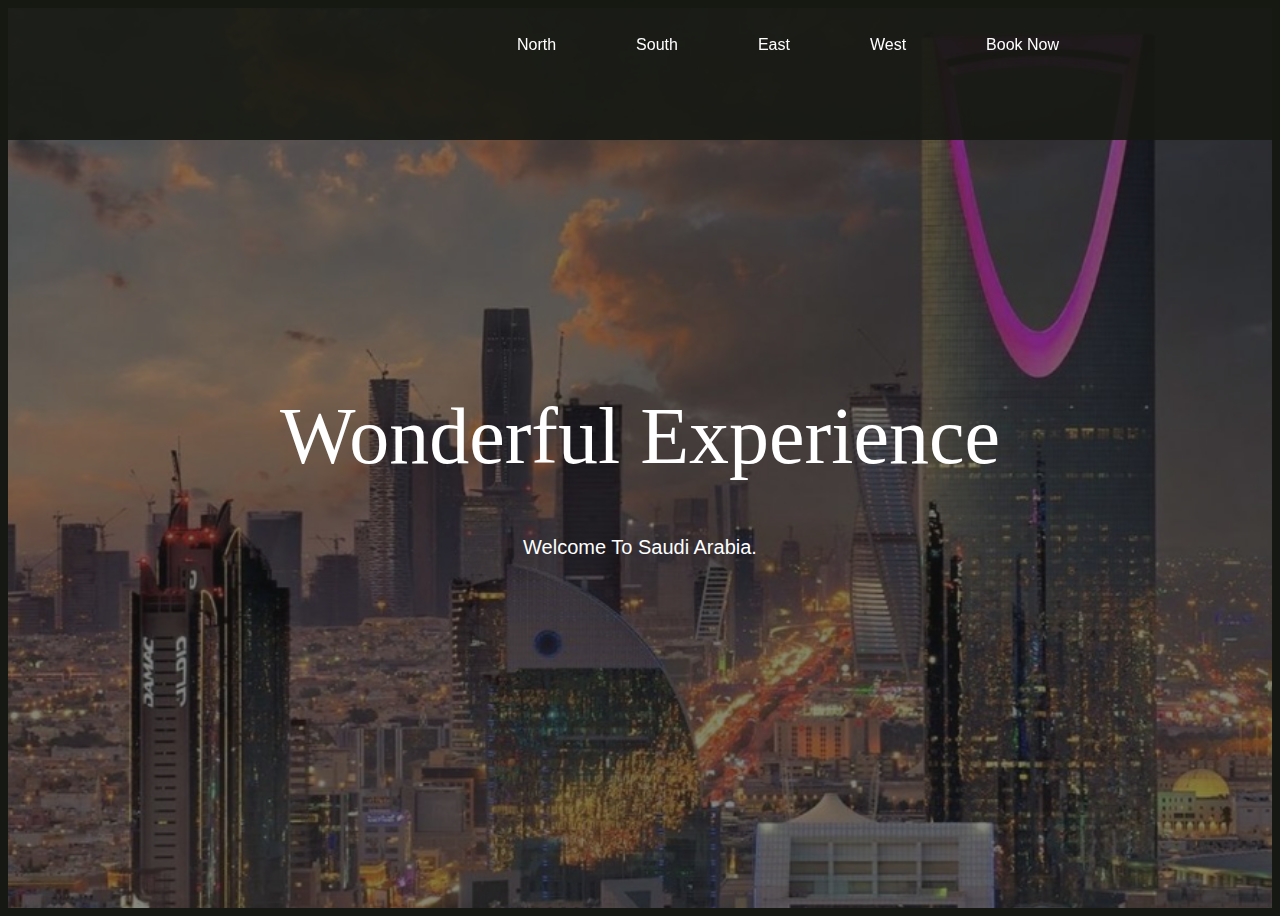
<file: index.html>
<!DOCTYPE html>
<html lang="en">
<head>
    <link rel="stylesheet" href="Project.css">
    <title>Explore Saudi</title>
</head>
<body>

<header>
    <nav class="navbar">
        <ul class="links-container">
            <li class="link-item"><a href="north.html">North</a></li>
            <li class="link-item"><a href="South.html">South</a></li>
            <li class="link-item"><a href="east.html">East</a></li>
            <li class="link-item"><a href="west.html">West</a></li>
            <li class="link-item"><a href="booknow.html">Book Now</a></li>
        </ul>
    </nav>
</header>

<main class="hero-section" id="hero-section">
    <div class="hero-section-content" data-aos="fade-up">
        <h1 class="hero-section-title">Wonderful Experience</h1>
        <p class="hero-section-sub-heading">Welcome To Saudi Arabia.</p>
    </div>
    <div class="background">
        <img src="Img/img1.png" class="background-image" alt="hero-section image">

        <!-- grid -->
        <div class="grid-slider">
            <div class="grid-item hide"></div>
            <div class="grid-item hide"></div>
            <div class="grid-item hide"></div>
            <div class="grid-item hide"></div>
            <div class="grid-item hide"></div>
            <div class="grid-item hide"></div>
        </div>
    </div>
</main>

<script src="app.js"></script>

</body>
</html>
</file>
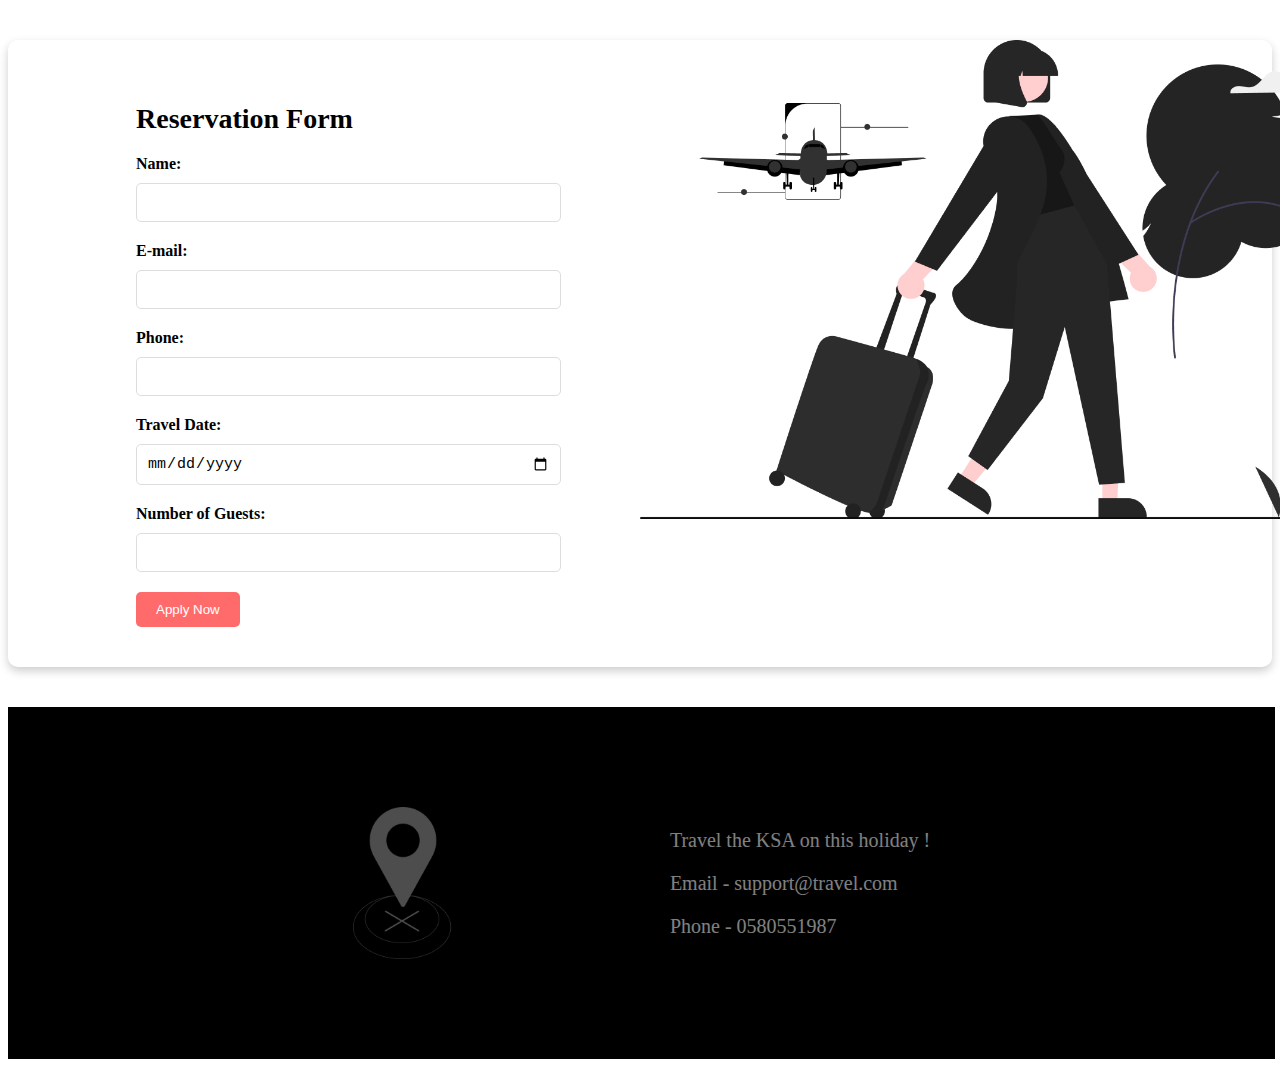
<file: booknow.html>
<!DOCTYPE html>
<html >
<head>
<title>Book Now</title>
<style>
/* Book Now Section */
.book-section {
    position: relative;
    display: flex;
    padding: 0 10vw;
    align-items: center;
    width: 100%;
    height: 100vh;
    gap: 30px;
}
.book-now-img {
    position: absolute;
    width: 50%;
    right: 0;
}
.book-content {
    width: 50%;
    color: #fff;
}
.book-now-title {
    font-size: 50px;
    font-weight: 300;
    width: 300px;
}
.book-now-text {
    width: 300px;
    opacity: 0.5;
    line-height: 25px;
    margin: 30px 0;
}
.book-now {
    position: relative;
    padding: 10px 20px;
    outline: none;
    border: none;
    background: #000;
    text-transform: capitalize;
    color: #fff;
    border-radius: 20px;
    border-top-left-radius: 0;
    border-bottom-left-radius: 0;
    font-size: 18px;
    cursor: pointer;
    overflow: hidden;
}
.book-now::before {
    content: '';
    position: absolute;
    top: -10px;
    left: -30px;
    width: 20px;
    height: 200%;
    background: #fff;
    opacity: 0.2;
    transform: rotate(5deg);
    transition: .5s;
}
.book-now:hover::before {
    left: 100%;
}
.bg-circle-2 {
    z-index: -1;
    position: absolute;
    width: 250px;
    height: 250px;
    border-radius: 50%;
    left: -125px;
    bottom: -100px;
}
/* Booking Form Styles */
.booking-form {
    padding: 40px 10vw;
    background-color: #fff;
    border-radius: 10px;
    box-shadow: 0 4px 10px rgba(0, 0, 0, 0.2);
    margin: 40px 0;
}
.booking-form h2 {
    font-size: 28px;
    margin-bottom: 20px;
}
.booking-form label {
    display: block;
    margin-bottom: 10px;
    font-weight: bold;
}
.booking-form input[type="text"],
.booking-form input[type="email"],
.booking-form input[type="tel"],
.booking-form input[type="date"],
.booking-form input[type="number"] {
    width: 40%;
    padding: 10px;
    margin-bottom: 20px;
    border: 1px solid #ddd;
    border-radius: 5px;
    font-size: 15px;
}
form input[type="submit"] {
background-color: #ff6b6b;
color: #fff;
padding: 10px 20px;
border: none;
border-radius: 5px;
cursor: pointer;
transition: background-color 0.3s;
display: block;
}
form input[type="submit"]:hover {
background-color: #ff4a4a; /* Darker shade on hover */
}
/* Footer */
.footer {
    width: 80%;
    padding: 100px 10vw;
    background: #000;
    display: flex;
    justify-content: space-evenly;
    flex-wrap: wrap;
    align-items: center;
    position: relative;
}
.footer-logo {
    width: 100px;
    opacity: 0.3;
}
.footer-text {
    color: #fff;
    opacity: 0.5;
    font-size: 20px;
}
.footer-text p {
    margin: 20px 0;
}
</style>
</head>
<body>
        <div class="bg-circle-2"></div>
        <img src="Img/book.png" data-aos="fade-up" class="book-now-img" alt="Book Now Image">
    </div>

    <div class="booking-form">
        <h2>Reservation Form</h2>
        <form name="Name" method="post" id="Name">
    <label for="myName">Name:</label>
    <input type="text" name="myName" id="myName" required>

    <label for="myEmail">E-mail:</label>
    <input type="email" name="myEmail" id="myEmail" required>

    <label for="myPhone">Phone:</label>
    <input type="tel" name="myPhone" id="myPhone" required>

    <label for="myDate">Travel Date:</label>
    <input type="date" name="myDate" id="myDate" required>

    <label for="myGuests">Number of Guests:</label>
    <input type="number" name="myGuests" id="myGuests" min="1" max="10" required>

    <input id="mySubmit" type="submit" value="Apply Now">
</form>
    </div>

    <footer class="footer">
        <img src="Img/logo.png" class="footer-logo" alt="Logo">
        <div class="footer-text">
            <p>Travel the KSA on this holiday !</p>
            <p>Email - support@travel.com</p>
            <p>Phone - 0580551987 </p>
        </div>
    </footer>
</body>
</html>
</file>
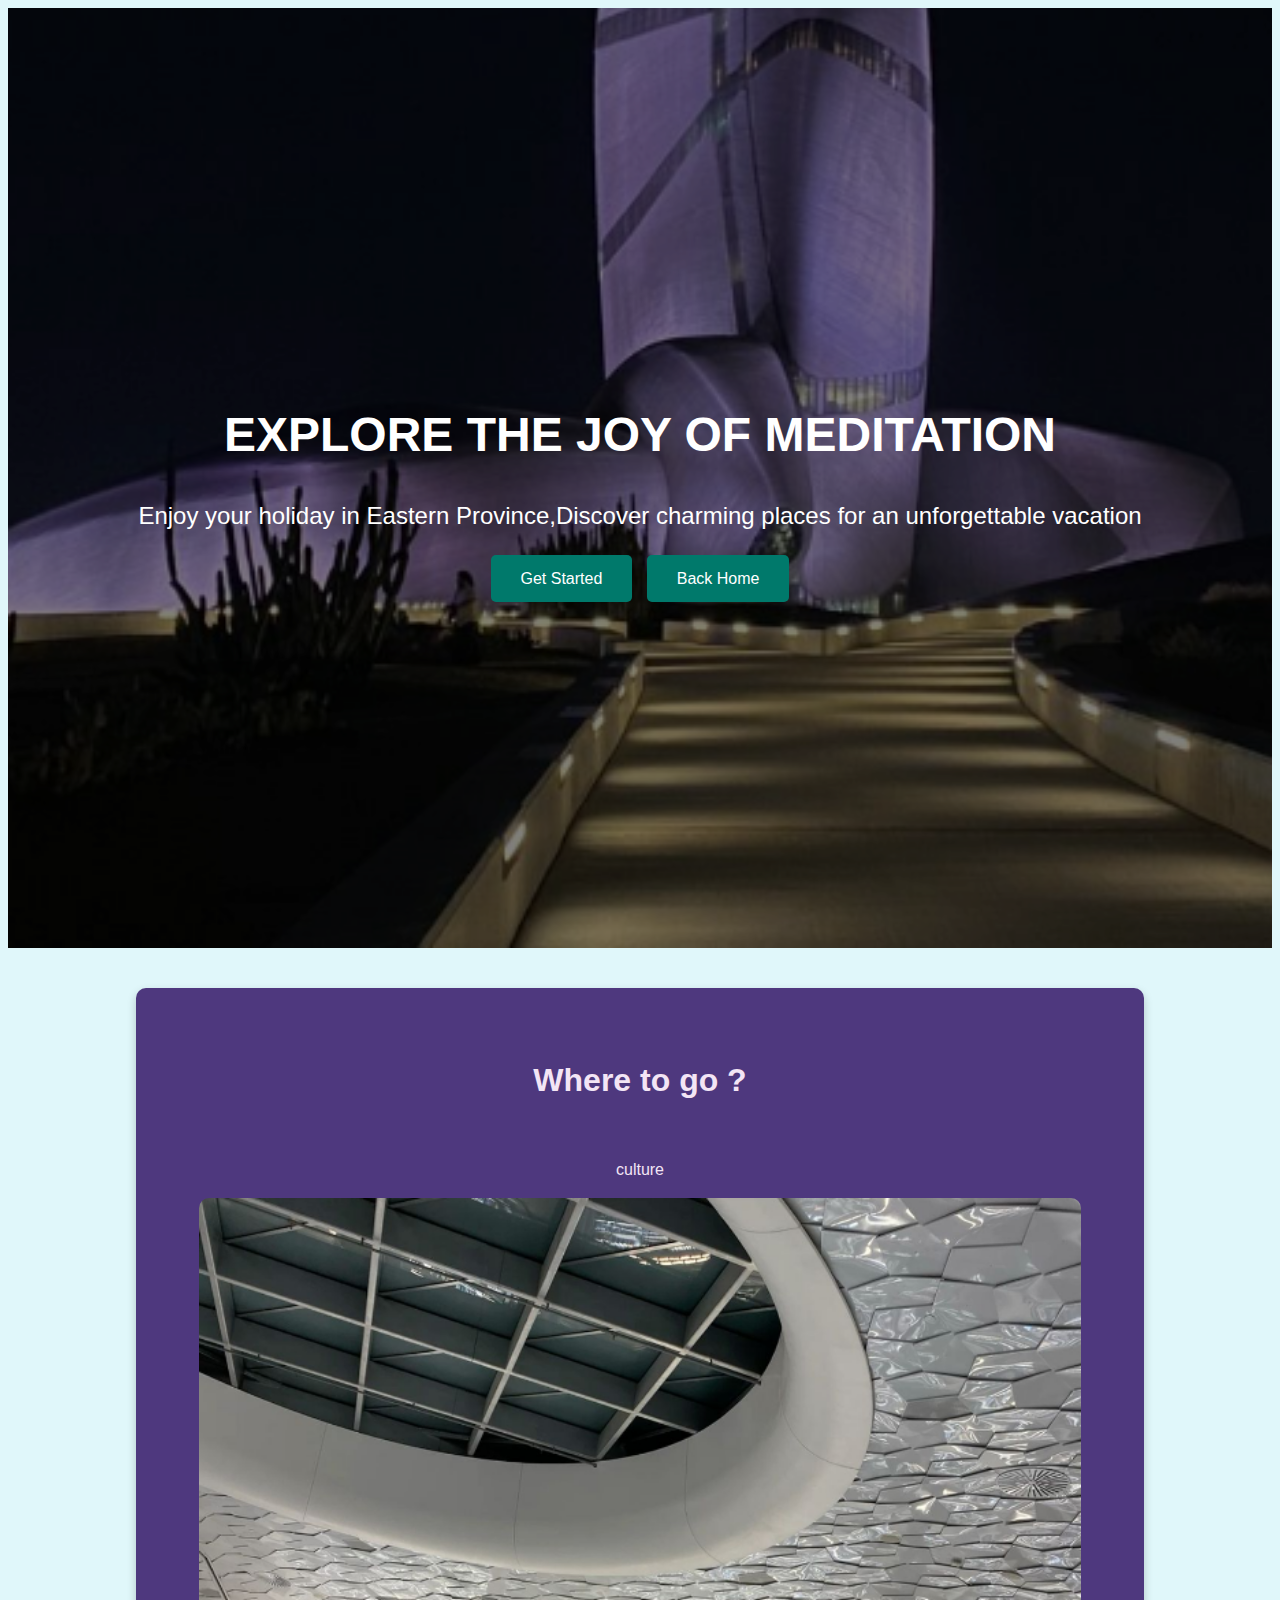
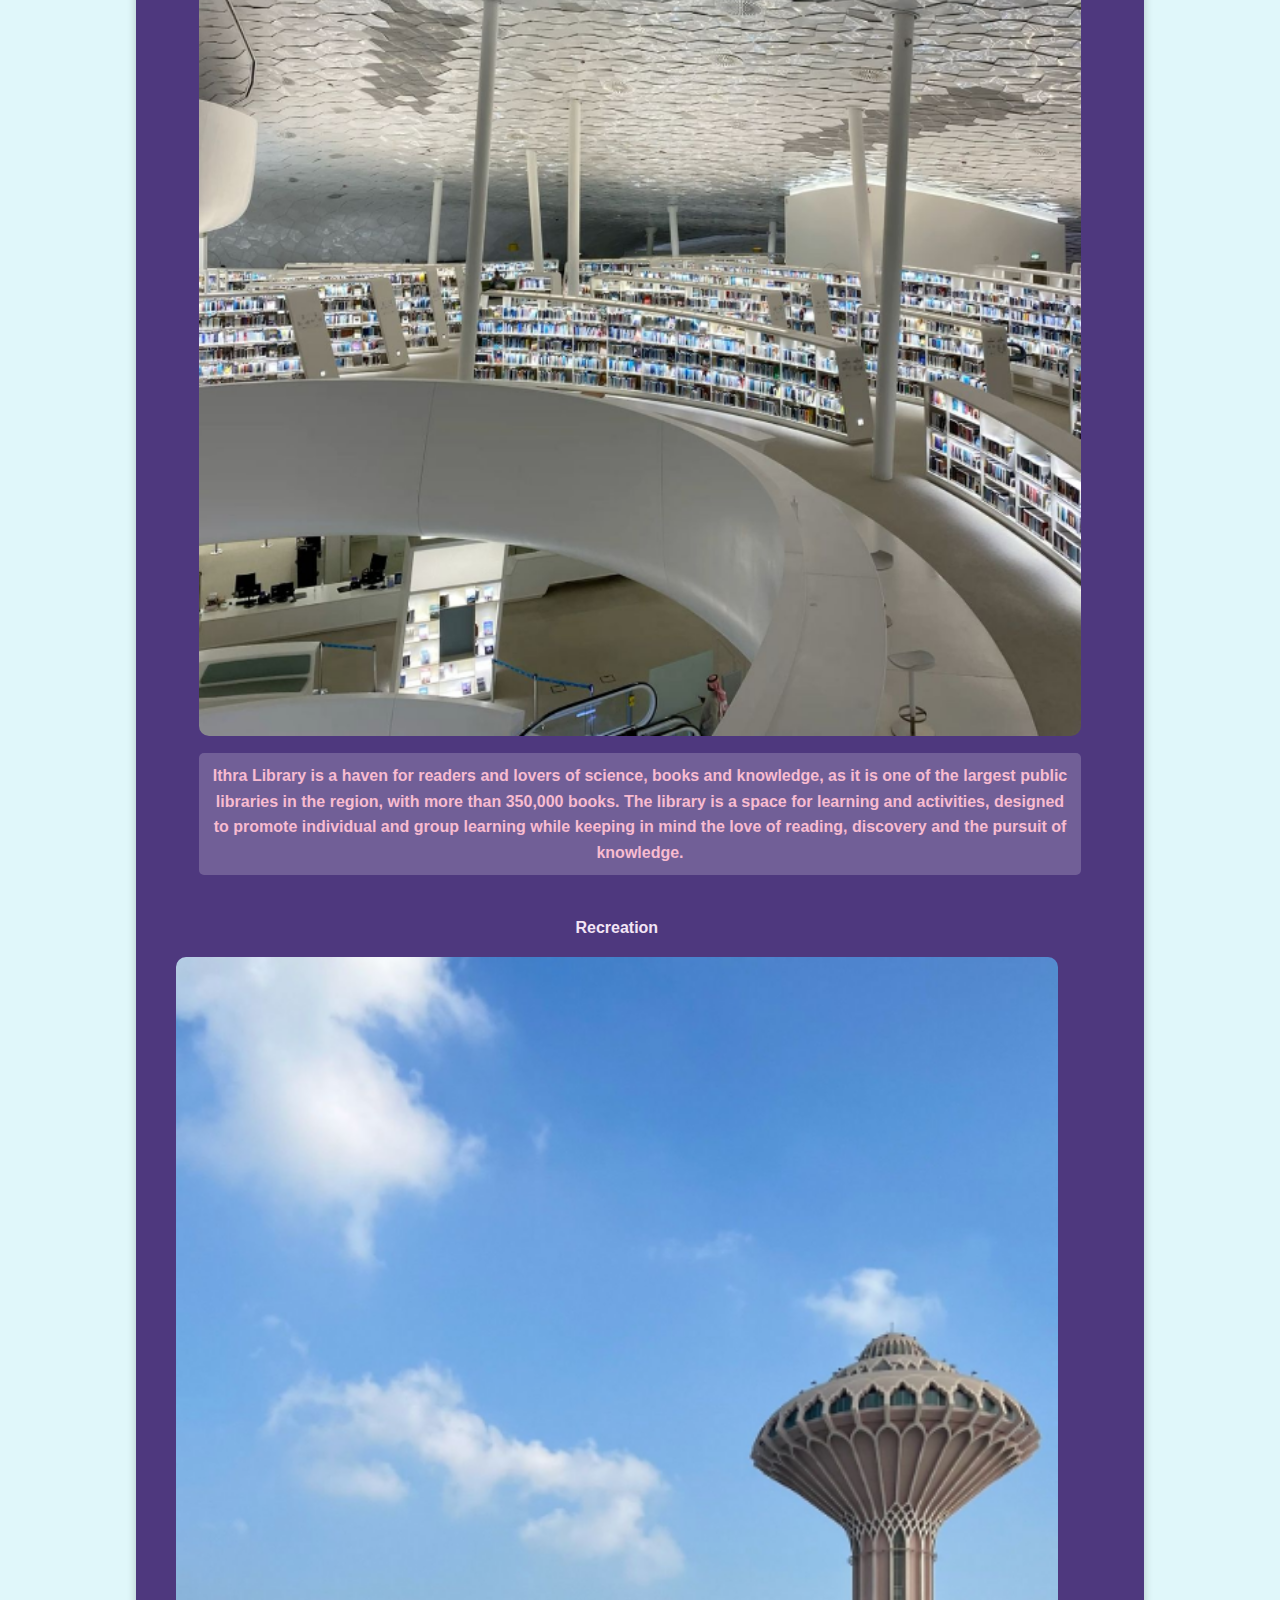
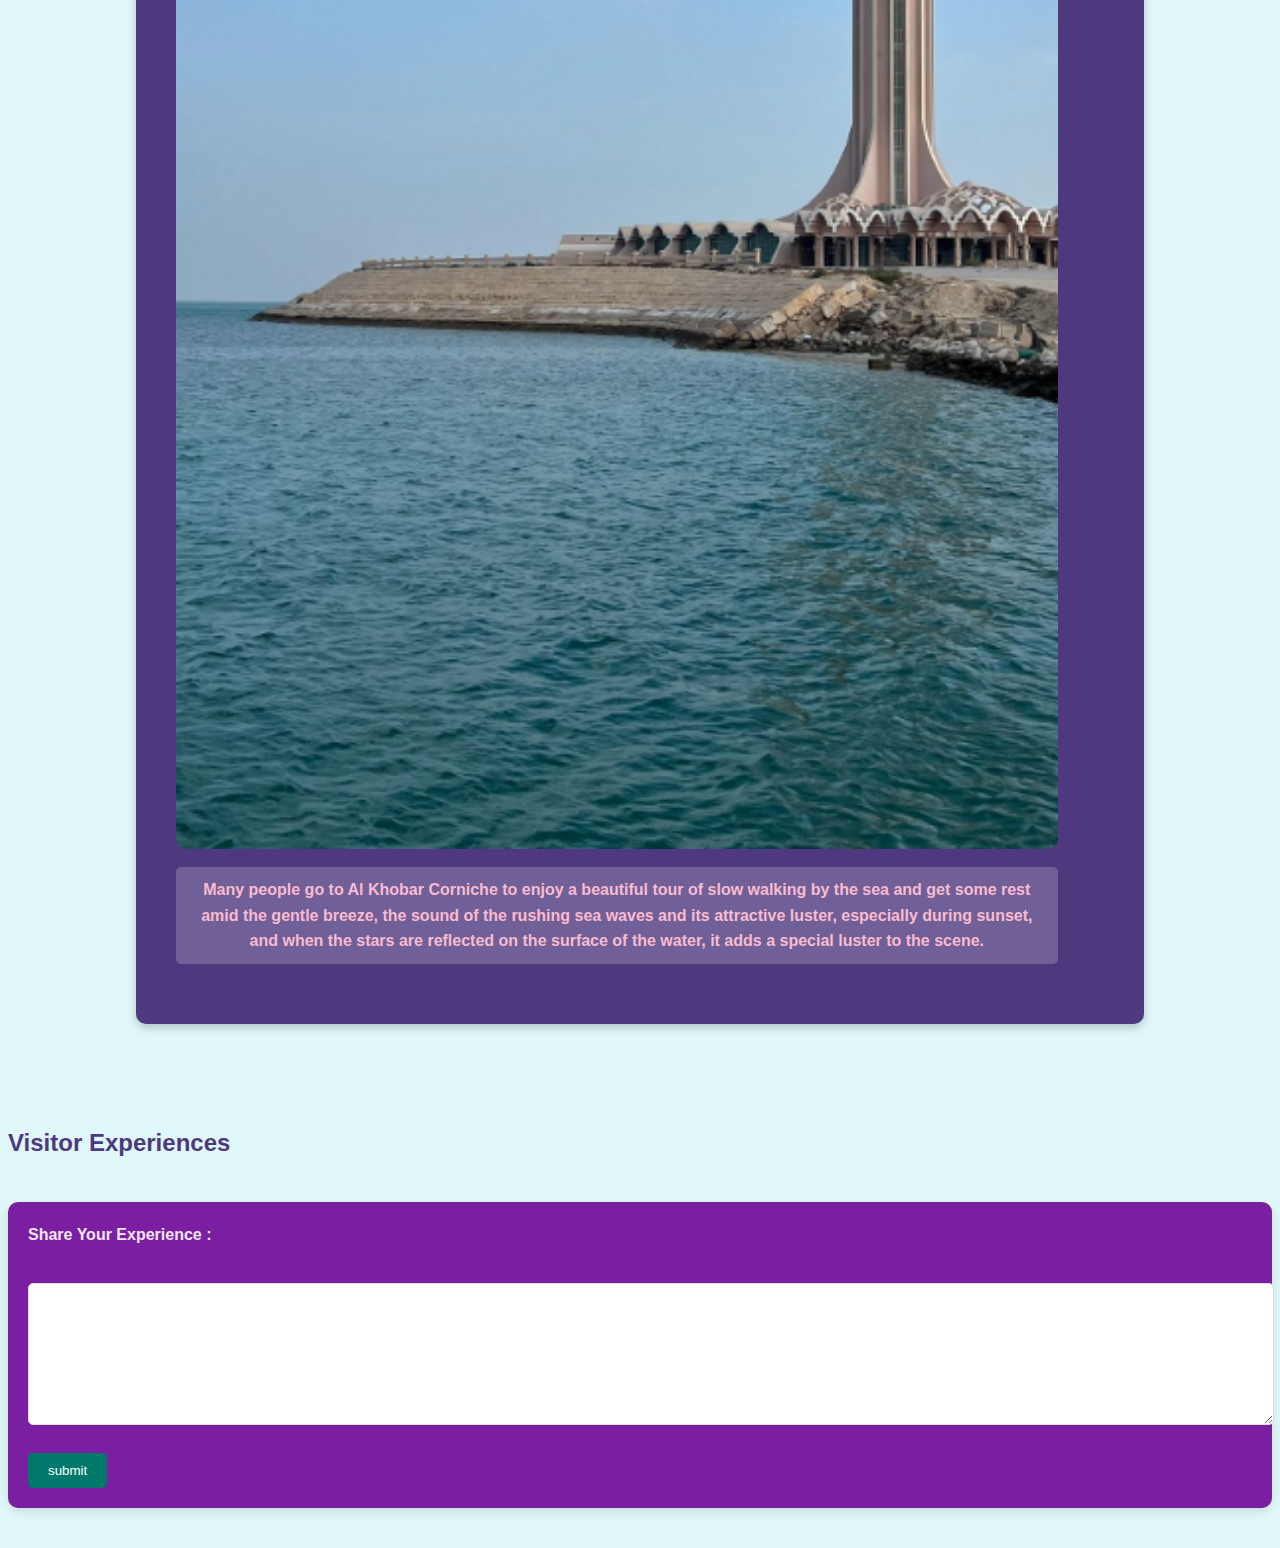
<file: east.html>
<!DOCTYPE html>
<html>
<head>
    <title>East</title>
<style>
/* Main Styles */
body {
    font-family: 'Poppins', sans-serif;
    background-color: #e0f7fa; /* Light cyan background for body */
    color: #4E387E; /* Warm purple text color */
    line-height: 1.6;
}

/* Hero Section */
.hero-section {
    position: relative;
    height: 100vh;
    display: flex;
    justify-content: center;
    align-items: center;
    color: #fff;
    text-align: center;
    padding: 20px;
}

.background {
    position: absolute;
    top: 0;
    left: 0;
    width: 100%;
    height: 100%;
    overflow: hidden;
}

.background-image {
    width: 100%;
    height: 100%;
    object-fit: cover;
    filter: brightness(0.5); /* Darken the background */
}

.hero-content {
    position: relative;
    z-index: 2;
}

.hero-title {
    font-size: 48px;
    margin-bottom: 20px;
    text-transform: uppercase;
}

.hero-subtitle {
    font-size: 24px;
    margin-bottom: 30px;
}

.hero-button {
    background-color: #00796b; /* Teal */
    color: #fff;
    padding: 15px 30px;
    margin: 5px;
    border: none;
    border-radius: 5px;
    text-decoration: none;
    font-size: 16px;
    transition: background-color 0.3s;
}

.hero-button:hover {
    background-color: #004d40; /* Darker teal on hover */
}

/* Main Content Styles */
main {
    padding: 40px 10vw;
}

/* Content Section */
.content-section {
    background-color: #4E387E; /* Specified warm purple background */
    color: #f3e5f5; /* Light lavender text color for contrast */
    border-radius: 10px;
    box-shadow: 0 4px 10px rgba(0, 0, 0, 0.2);
    padding: 40px; /* Increased padding for better spacing */
    margin-bottom: 40px;
}

/* Content Section Heading */
.content-section h2 {
    font-size: 32px;
    margin-bottom: 15px;
    color: #f3e5f5; /* Light lavender for headings */
    text-align: center;
}

/* Image Row */
.image-row {
    display: flex;
    flex-direction: column; /* Stack images vertically */
    align-items: center;
}

/* Figures */
figure {
    margin: 20px 0;
    text-align: center;
    width: 95%; /* Increased width for better presentation */
}

figure img {
    width: 100%;
    height: auto;
    border-radius: 10px;
    transition: transform 0.3s;
}

figure img:hover {
    transform: scale(1.05);
}

/* Captions */
figcaption {
    font-size: 16px; /* Increased font size for better readability */
    color: #f8bbd0; /* Soft pink for captions */
    margin-top: 10px;
    padding: 10px; /* Added padding for spacing */
    background-color: rgba(255, 255, 255, 0.2); /* Semi-transparent white background */
    border-radius: 5px;
}

/* Definition List */
dl {
    margin: 20px 0;
    background-color: #6f2c91; /* Slightly lighter purple for lists */
    padding: 15px;
    border-radius: 8px;
}

dt {
    font-weight: bold;
    color: #f3e5f5; /* Light lavender */
}

dd {
    margin-bottom: 10px;
    color: #f3e5f5; /* Light lavender */
}

/* Form Styles */
form {
    margin: 40px 0;
    background-color: #7b1fa2; /* Warmer dark purple */
    border-radius: 10px;
    padding: 20px;
    box-shadow: 0 4px 10px rgba(0, 0, 0, 0.1);
}

form label {
    display: block;
    margin-bottom: 10px;
    color: #f3e5f5; /* Light lavender */
}

form textarea {
    width: 100%;
    height: 120px; /* Increased height for textarea */
    border-radius: 5px;
    border: 1px solid #ddd;
    padding: 10px;
    margin-bottom: 20px;
}

form input[type="submit"] {
    background-color: #00796b; /* Teal */
    color: #fff;
    padding: 10px 20px;
    border: none;
    border-radius: 5px;
    cursor: pointer;
    transition: background-color 0.3s;
}

form input[type="submit"]:hover {
    background-color: #004d40; /* Darker teal on hover */
}

/* Responsive Design */
@media (max-width: 768px) {
    .image-row {
        flex-direction: column;
        align-items: center;
    }

    figure {
        width: 90%; /* Adjust width for smaller screens */
    }

    .hero-title {
        font-size: 36px;
    }

    .hero-subtitle {
        font-size: 20px;
    }

    .hero-button {
        padding: 10px 20px;
        font-size: 14px;
    }
}
</style>
</head>
<body>
<section class="hero-section">
    <div class="background">
        <img src="Img/img5.png" alt="Beautiful East" class="background-image">
    </div>
    <div class="hero-content">
        <h1 class="hero-title">Explore the joy of meditation</h1>
        <p class="hero-subtitle">Enjoy your holiday in Eastern Province,Discover charming places for an unforgettable vacation</p>
        <a href="#attractions" class="hero-button">Get Started</a>
        <a href="index.html" class="hero-button">Back Home</a>
    </div>
</section>

<main>

<section id="events" class="content-section">
 <h2>Where to go ?</h2>
  <div class="image-row">
   <figure>
   <p> culture </p>
   <img src="Img/img6.png" alt="Ithra library">
   <figcaption><strong>Ithra Library is a haven for readers and lovers of science, books and knowledge, as it is one of the largest public libraries in the region, with more than 350,000 books. The library is a space for learning and activities, designed to promote individual and group learning while keeping in mind the love of reading, discovery and the pursuit of knowledge.</figcaption>
   </figure>

   <figure>
   <p> Recreation </p>
   <img src="Img/img7.png" alt="Recreation">
   <figcaption><strong>Many people go to Al Khobar Corniche to enjoy a beautiful tour of slow walking by the sea and get some rest amid the gentle breeze, the sound of the rushing sea waves and its attractive luster, especially during sunset, and when the stars are reflected on the surface of the water, it adds a special luster to the scene.</figcaption>
   </figure>


  
    </div>
</section>

</main>

<h2>Visitor Experiences</h2>
<form>
<label for="experience"> Share Your Experience :</label><br>
<textarea id="experience" name="experience"></textarea><br>
<input type="submit" value="submit">
</form>
</body>
</html>
</file>
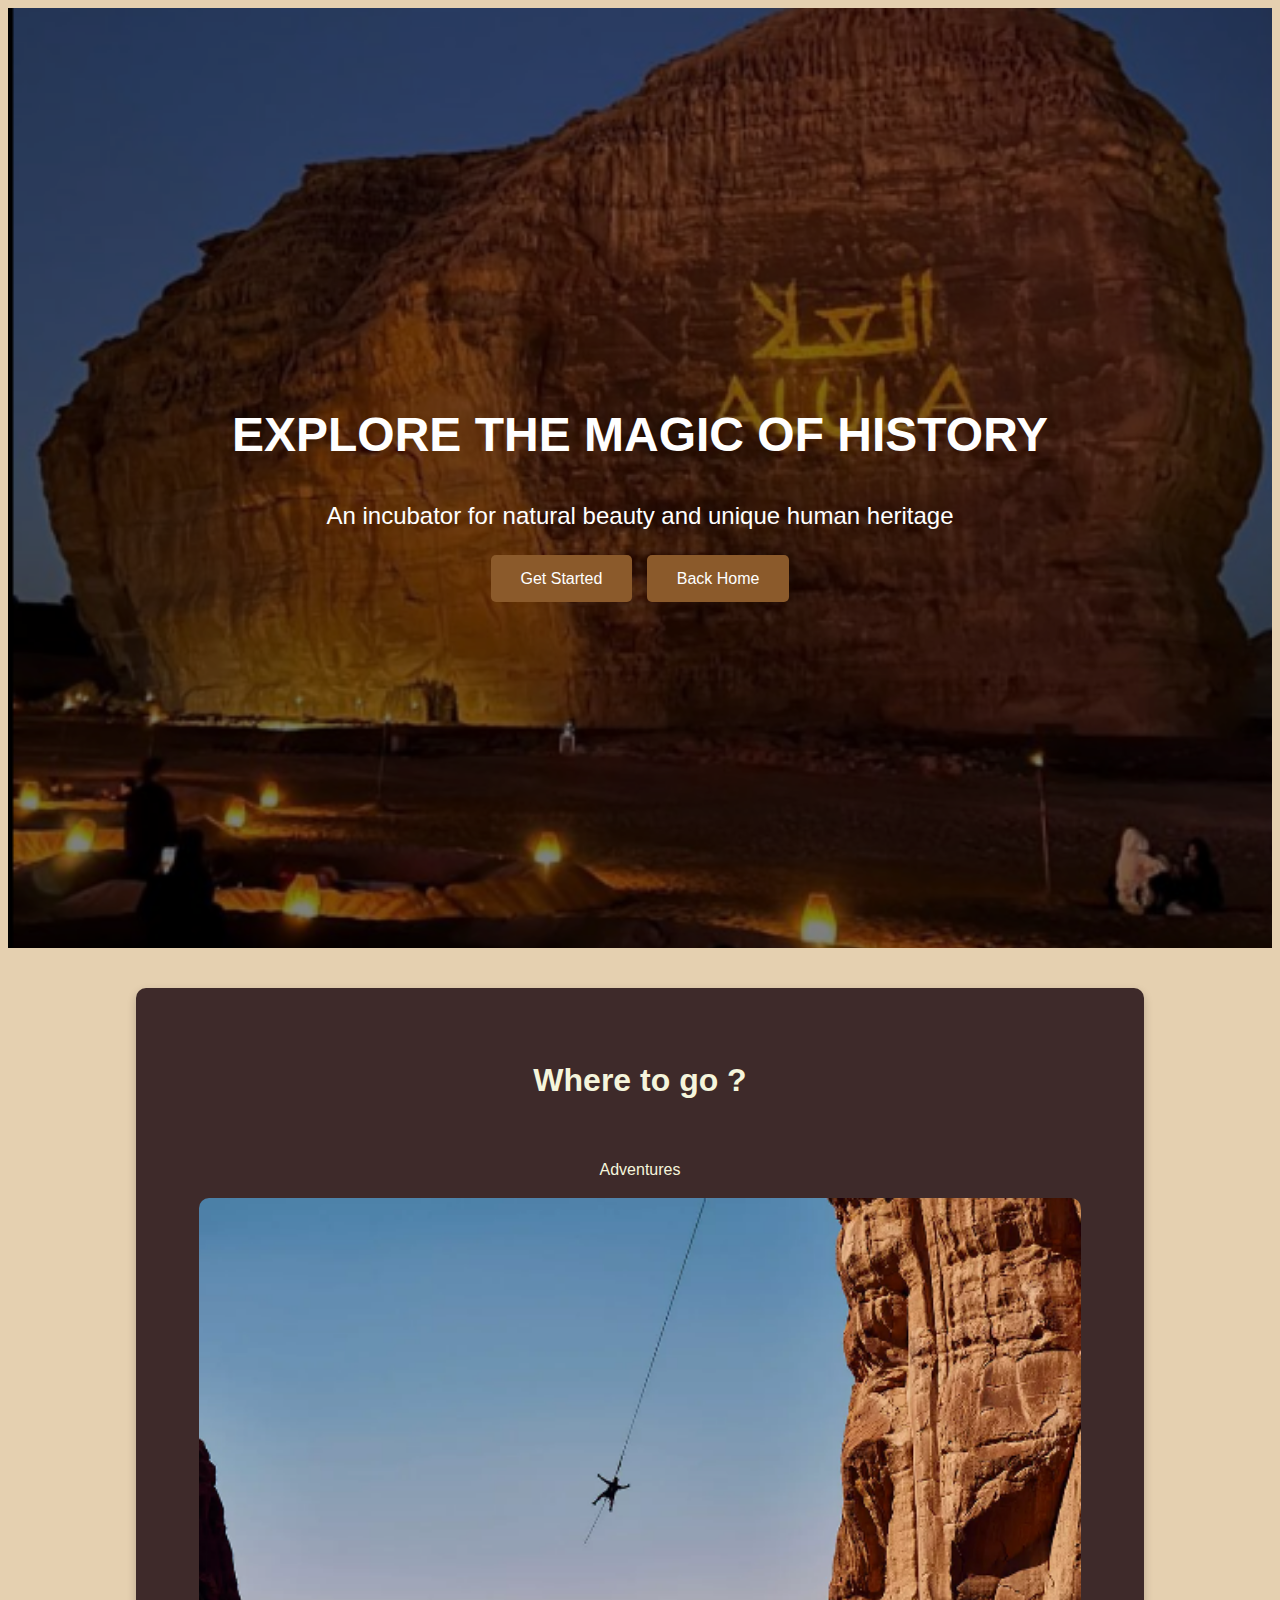
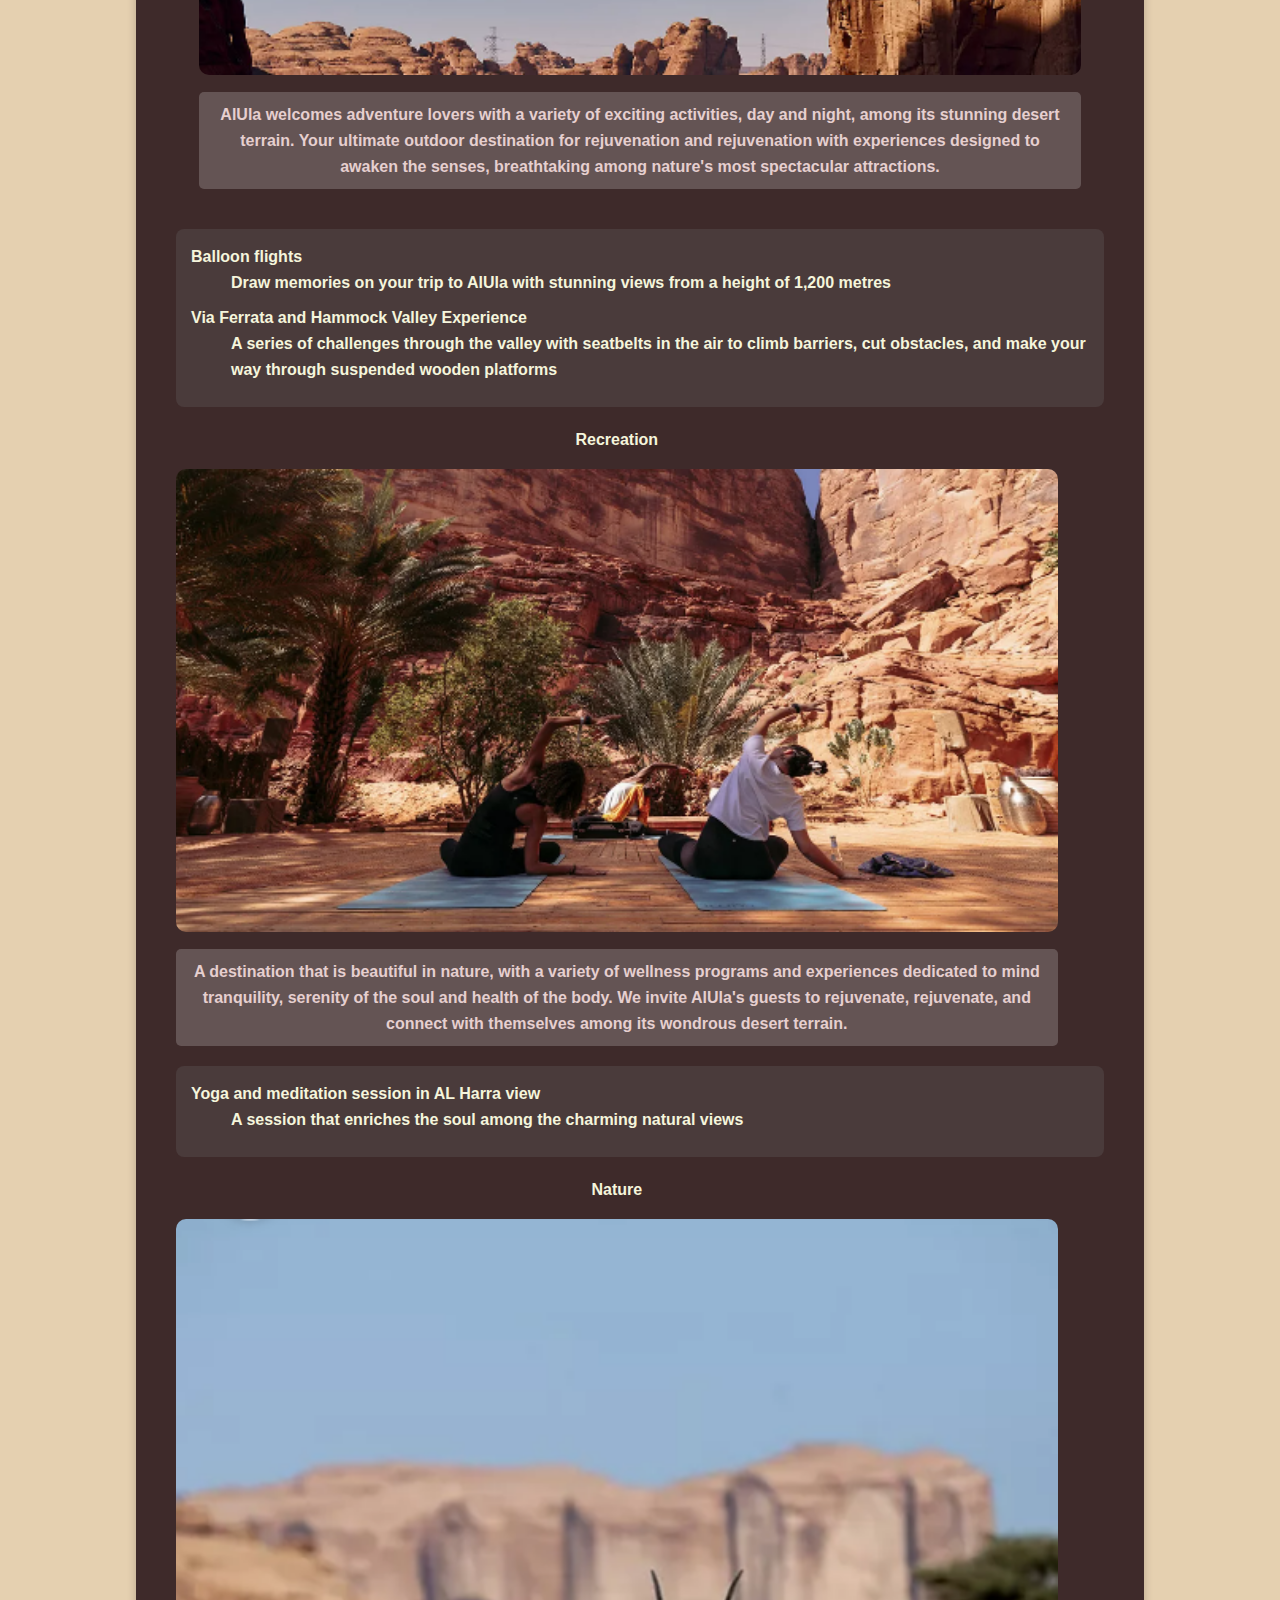
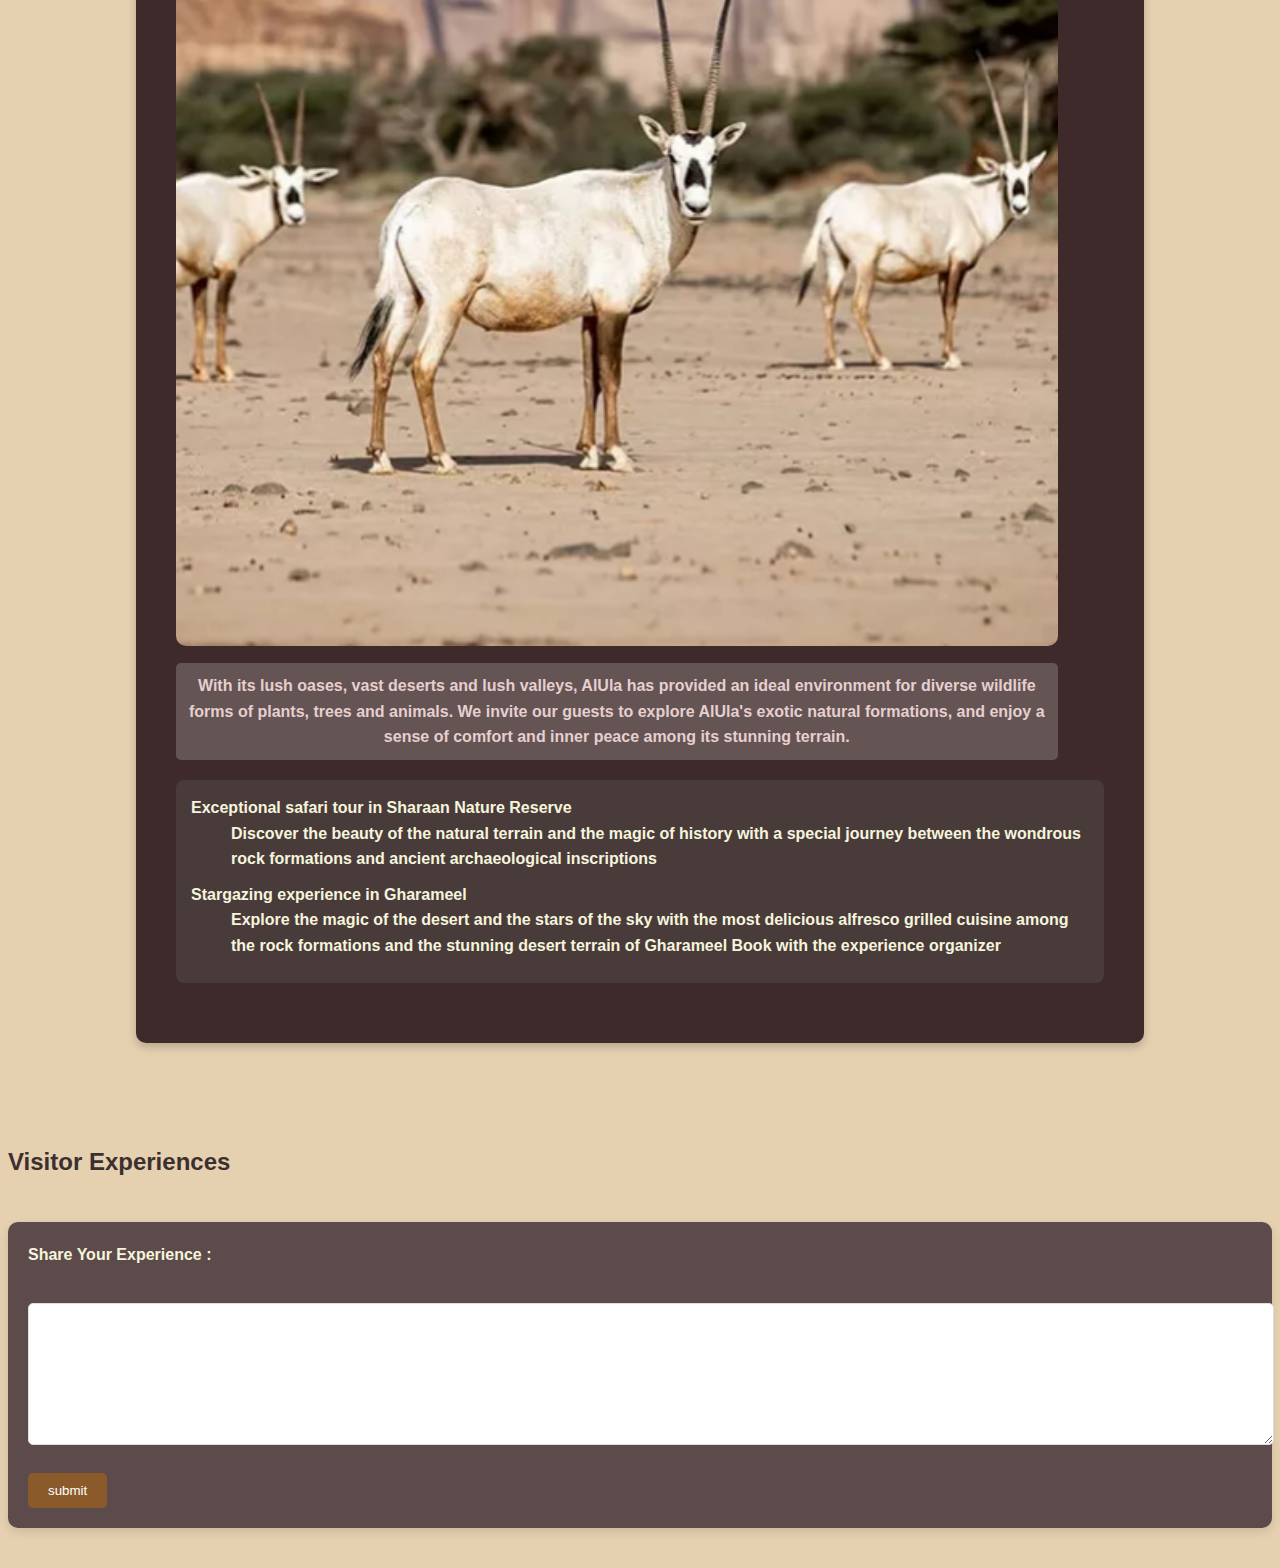
<file: north.html>
<!DOCTYPE html>
<html>
<head>
    <title>North</title>
<style>
/* Main Styles */
body {
    font-family: 'Poppins', sans-serif;
    background-color: #e5d0b0; /* Light beige background for body */
    color: #3c2f2f; /* Dark brown text color */
    line-height: 1.6;
}

/* Hero Section */
.hero-section {
    position: relative;
    height: 100vh;
    display: flex;
    justify-content: center;
    align-items: center;
    color: #fff;
    text-align: center;
    padding: 20px;
}

.background {
    position: absolute;
    top: 0;
    left: 0;
    width: 100%;
    height: 100%;
    overflow: hidden;
}

.background-image {
    width: 100%;
    height: 100%;
    object-fit: cover;
    filter: brightness(0.5); /* Darken the background */
}

.hero-content {
    position: relative;
    z-index: 2;
}

.hero-title {
    font-size: 48px;
    margin-bottom: 20px;
    text-transform: uppercase;
}

.hero-subtitle {
    font-size: 24px;
    margin-bottom: 30px;
}

.hero-button {
    background-color: #8b5a2b; /* Medium brown */
    color: #fff;
    padding: 15px 30px;
    margin: 5px;
    border: none;
    border-radius: 5px;
    text-decoration: none;
    font-size: 16px;
    transition: background-color 0.3s;
}

.hero-button:hover {
    background-color: #5d3a2a; /* Darker brown on hover */
}

/* Main Content Styles */
main {
    padding: 40px 10vw;
}

/* Content Section */
.content-section {
    background-color: #3e2a2a; /* Dark brown background */
    color: #f5f5dc; /* Light beige text color for contrast */
    border-radius: 10px;
    box-shadow: 0 4px 10px rgba(0, 0, 0, 0.2);
    padding: 40px; /* Increased padding for better spacing */
    margin-bottom: 40px;
}

/* Content Section Heading */
.content-section h2 {
    font-size: 32px;
    margin-bottom: 15px;
    color: #f5f5dc; /* Light beige for headings */
    text-align: center;
}

/* Image Row */
.image-row {
    display: flex;
    flex-direction: column; /* Stack images vertically */
    align-items: center;
}

/* Figures */
figure {
    margin: 20px 0;
    text-align: center;
    width: 95%; /* Increased width for better presentation */
}

figure img {
    width: 100%;
    height: auto;
    border-radius: 10px;
    transition: transform 0.3s;
}

figure img:hover {
    transform: scale(1.05);
}

/* Captions */
figcaption {
    font-size: 16px; /* Increased font size for better readability */
    color: #e6cfcf; /* Light beige for captions */
    margin-top: 10px;
    padding: 10px; /* Added padding for spacing */
    background-color: rgba(255, 255, 255, 0.2); /* Semi-transparent white background */
    border-radius: 5px;
}

/* Definition List */
dl {
    margin: 20px 0;
    background-color: #4a3b3b; /* Slightly lighter brown for lists */
    padding: 15px;
    border-radius: 8px;
}

dt {
    font-weight: bold;
    color: #f5f5dc; /* Light beige */
}

dd {
    margin-bottom: 10px;
    color: #f5f5dc; /* Light beige */
}

/* Form Styles */
form {
    margin: 40px 0;
    background-color: #5d4a4a; /* Darker brown */
    border-radius: 10px;
    padding: 20px;
    box-shadow: 0 4px 10px rgba(0, 0, 0, 0.1);
}

form label {
    display: block;
    margin-bottom: 10px;
    color: #f5f5dc; /* Light beige */
}

form textarea {
    width: 100%;
    height: 120px; /* Increased height for textarea */
    border-radius: 5px;
    border: 1px solid #ddd;
    padding: 10px;
    margin-bottom: 20px;
}

form input[type="submit"] {
    background-color: #8b5a2b; /* Medium brown */
    color: #fff;
    padding: 10px 20px;
    border: none;
    border-radius: 5px;
    cursor: pointer;
    transition: background-color 0.3s;
}

form input[type="submit"]:hover {
    background-color: #5d3a2a; /* Darker brown on hover */
}

/* Responsive Design */
@media (max-width: 768px) {
    .image-row {
        flex-direction: column;
        align-items: center;
    }

    figure {
        width: 90%; /* Adjust width for smaller screens */
    }

    .hero-title {
        font-size: 36px;
    }

    .hero-subtitle {
        font-size: 20px;
    }

    .hero-button {
        padding: 10px 20px;
        font-size: 14px;
    }
}</style>
</head>
<body>
<section class="hero-section">
    <div class="background">
        <img src="Img/alola.png" alt="Beautiful north" class="background-image">
    </div>
    <div class="hero-content">
        <h1 class="hero-title">Explore the magic of history</h1>
        <p class="hero-subtitle">An incubator for natural beauty and unique human heritage</p>
        <a href="#attractions" class="hero-button">Get Started</a>
        <a href="index.html" class="hero-button">Back Home</a>
    </div>
</section>

<main>

<section id="events" class="content-section">
 <h2>Where to go ?</h2>
  <div class="image-row">
   <figure>
   <p> Adventures </p>
   <img src="Img/Adventures.png" alt="Rijal Al Maa Heritage Village">
   <figcaption><strong>AlUla welcomes adventure lovers with a variety of exciting activities, day and night, among its stunning desert terrain. Your ultimate outdoor destination for rejuvenation and rejuvenation with experiences designed to awaken the senses, breathtaking among nature's most spectacular attractions.</figcaption>
   </figure>
 <dl>
<dt><strong> Balloon flights </strong> </dt>
<dd> Draw memories on your trip to AlUla with stunning views from a height of 1,200 metres</dd>
<dt><strong> Via Ferrata and Hammock Valley Experience </strong>  </dt>
<dd>A series of challenges through the valley with seatbelts in the air to climb barriers, cut obstacles, and make your way through suspended wooden platforms </dd>
</dl>


   <figure>
   <p> Recreation </p>
   <img src="Img/Recreation.png" alt="Recreation">
   <figcaption><strong>A destination that is beautiful in nature, with a variety of wellness programs and experiences dedicated to mind tranquility, serenity of the soul and health of the body. We invite AlUla's guests to rejuvenate, rejuvenate, and connect with themselves among its wondrous desert terrain.</figcaption>
   </figure>
<dl>
<dt><strong> Yoga and meditation session in AL Harra view </strong> </dt>
<dd> A session that enriches the soul among the charming natural views</dd>
</dl>


   <figure>
   <p>Nature</p>
   <img src="Img/Nature.png" alt="Tourist Grape Farm">
   <figcaption><strong>With its lush oases, vast deserts and lush valleys, AlUla has provided an ideal environment for diverse wildlife forms of plants, trees and animals. We invite our guests to explore AlUla's exotic natural formations, and enjoy a sense of comfort and inner peace among its stunning terrain.</figcaption>
    </figure>
<dl>
<dt><strong>Exceptional safari tour in Sharaan Nature Reserve </strong> </dt>
<dd> Discover the beauty of the natural terrain and the magic of history with a special journey between the wondrous rock formations and ancient archaeological inscriptions</dd>
<dt><strong>Stargazing experience in Gharameel</strong></dt>
<dd>Explore the magic of the desert and the stars of the sky with the most delicious alfresco grilled cuisine among the rock formations and the stunning desert terrain of Gharameel
Book with the experience organizer
</dd>
</dl>

    </div>
</section>

</main>



<h2>Visitor Experiences</h2>
<form>
<label for="experience"> Share Your Experience :</label><br>
<textarea id="experience" name="experience"></textarea><br>
<input type="submit" value="submit">
</form>
</body>
</html>
</file>
<file: Project.css>
/* styles.css */

/* Smooth Scrolling */
html {
    scroll-behavior: smooth;
}

/* Body Styles */
body {
    font-family: 'Poppins', sans-serif;
    background: #161813;
    overflow-x: hidden;
}

/* Navbar Styles */
.navbar {
    position: fixed;
    top: 0;
    left: 0;
    z-index: 9;
    width: 100%;
    height: 100px;
    padding: 20px 10vw;
    background: rgba(22, 24, 19, 0.9); /* Semi-transparent background */
}

.links-container {
    display: flex;
    align-items: center;
    justify-content: center;
    list-style: none;
}

.link-item {
    margin: 0 20px;
    transition: transform 0.5s;
}

.link-item a {
    color: #fff;
    text-decoration: none;
    padding: 20px;
}

.link-item:hover {
    transform: scale(1.2);
}

/* Hero Section Styles */
.hero-section {
    width: 100%;
    height: 100vh;
    position: relative;
    display: flex;
    justify-content: center;
    align-items: center;
    color: #fff;
    text-align: center; /* Centering text */
}

.hero-section-title {
    font-family: 'Roboto Slab', serif;
    font-weight: 300;
    font-size: 80px;
    text-transform: capitalize; 
}

.hero-section-sub-heading {
    margin: 20px 0;
    font-size: 20px;
}

/* Background Styles */
.background {
    position: absolute;
    top: 0;
    left: 0;
    width: 100%;
    height: 100%;
    z-index: -1;
}

.background-image {
    position: absolute;
    top: 0;
    left: 0;
    width: 100%;
    height: 100%;
    object-fit: cover;
    z-index: -2;
}

.background::before,
.background::after {
    content: '';
    position: absolute;
    left: 0;
    width: 100%;
    height: 50%;
}

.background::before {
    top: 0;
    background: rgba(22, 24, 19, 0.5); /* Gradient effect */
}

.background::after {
    bottom: 0;
    background: rgba(22, 24, 19, 0.5); /* Gradient effect */
}

/* Grid Slider Styles */
.grid-slider {
    width: 100%;
    height: 100%;
    display: grid;
    grid-template-columns: repeat(3, 1fr);
    grid-template-rows: repeat(2, 1fr);
}

.grid-item {
    width: 100%;
    height: 100%;
    background: rgba(0, 0, 0, 0.8); /* Slightly transparent background */
    transition: opacity 0.5s;
}

.grid-item.hide {
    opacity: 0;
}

/* Responsive Design */
@media (max-width: 768px) {
    .hero-section-title {
        font-size: 50px; /* Smaller title for mobile */
    }

    .hero-section-sub-heading {
        font-size: 18px; /* Smaller subheading for mobile */
    }

    .grid-slider {
        grid-template-columns: repeat(2, 1fr); /* Adjust grid for smaller screens */
    }

    .link-item {
        margin: 0 10px; /* Adjust margin for smaller screens */
    }
}

@media (max-width: 480px) {
    .hero-section-title {
        font-size: 40px; /* Further reduce title size for mobile */
    }
}
</file>
